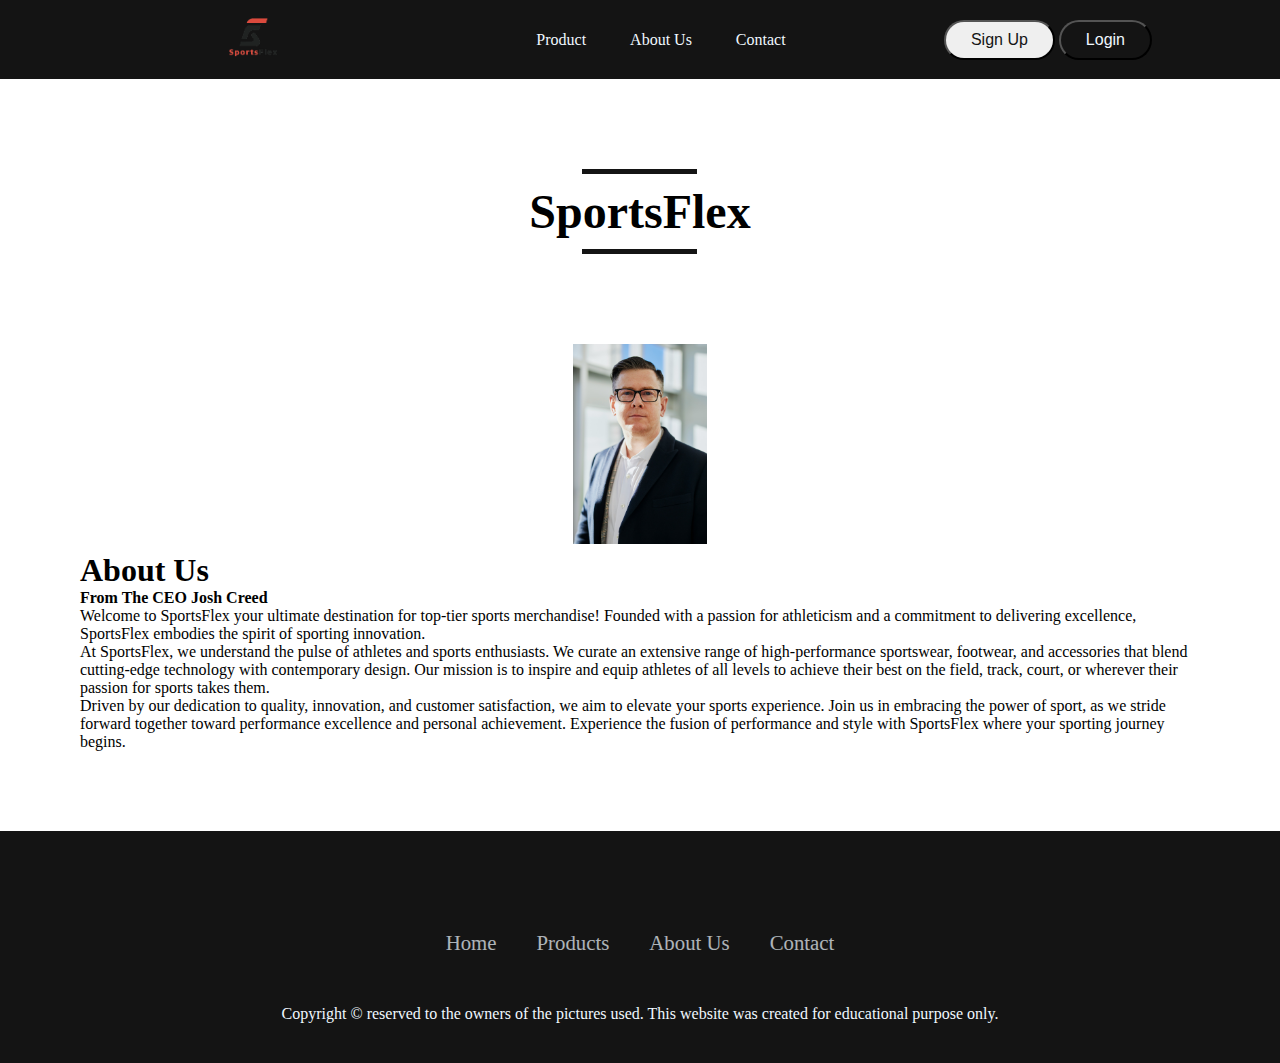
<file: about-us.html>
<!DOCTYPE html>
<html lang="en">
<head>
    <meta charset="UTF-8">
    <meta name="viewport" content="width=S, initial-scale=1.0">
    <link rel="stylesheet" href="style.css">
    <title>About Us</title>
</head>
<body>
    <div class="wrapper">
        <header>
            <nav>
                <a href="index.html"><img class="logo" src="img/logo.gif"> </a>
              <ul class="nav_list"> 
                  <li><a href="product.html">Product</a></li>
                  <li><a href="#">About Us</a></li>
                  <li><a href="#">Contact</a></li>
              </ul>
              <div>
                  <a class="signup1" href="#"><button class="signup">Sign Up</button></a>
                  <a class="login1" href="#"><button class="login">Login</button></a>
              </div>
            </nav>
          </header>

        <div class="flex-container">
            <div class="flex">
                <div class="design-element">
                    <div class="square"></div>
                    <div class="flex"><h2>SportsFlex</h2></div>
                    <div class="square"></div>
                </div>
            </div>
        </div> 
        

        <div class="about">
            <div class="main">
                <img src="img/CEO.jpg">
                <div class="about-text">
                    <h1>About Us</h1>
                    <h4>From The CEO Josh Creed</h4>
                    <p>Welcome to SportsFlex your ultimate destination for top-tier 
                        sports merchandise! Founded with a passion for athleticism and a 
                        commitment to delivering excellence, SportsFlex embodies the spirit 
                        of sporting innovation.</p>
                    <p>At SportsFlex, we understand the pulse of athletes and sports
                         enthusiasts. We curate an extensive range of high-performance
                          sportswear, footwear, and accessories that blend 
                          cutting-edge technology with contemporary design. 
                          Our mission is to inspire and equip athletes of all 
                          levels to achieve their best on the field, track, court, 
                          or wherever their passion for sports takes them.</p>
                    <p>Driven by our dedication to quality, innovation, and customer satisfaction, 
                        we aim to elevate your sports experience. Join us in embracing the power of 
                        sport, as we stride forward together toward performance excellence and personal 
                        achievement. Experience the fusion of performance and style with 
                        SportsFlex where your sporting journey begins.</p>
                    
                </div>
            </div>

        </div>





<!--Footer-->
        <footer>
            <div class="footer-container">
    
                <div class="footernav">
                    <ul>
                        <li><a href="#">Home</a></li>
                        <li><a href="#">Products</a></li>
                        <li><a href="#">About Us</a></li>
                        <li><a href="#">Contact</a></li>
                    </ul>
                </div>
    
                <div class="footerbottom">
                    <p>Copyright &copy; reserved to the owners of the pictures used. This website was created for educational purpose only.</p>
    
                </div>
            </div>
        </footer>








    </div>
</body>
</html>
</file>
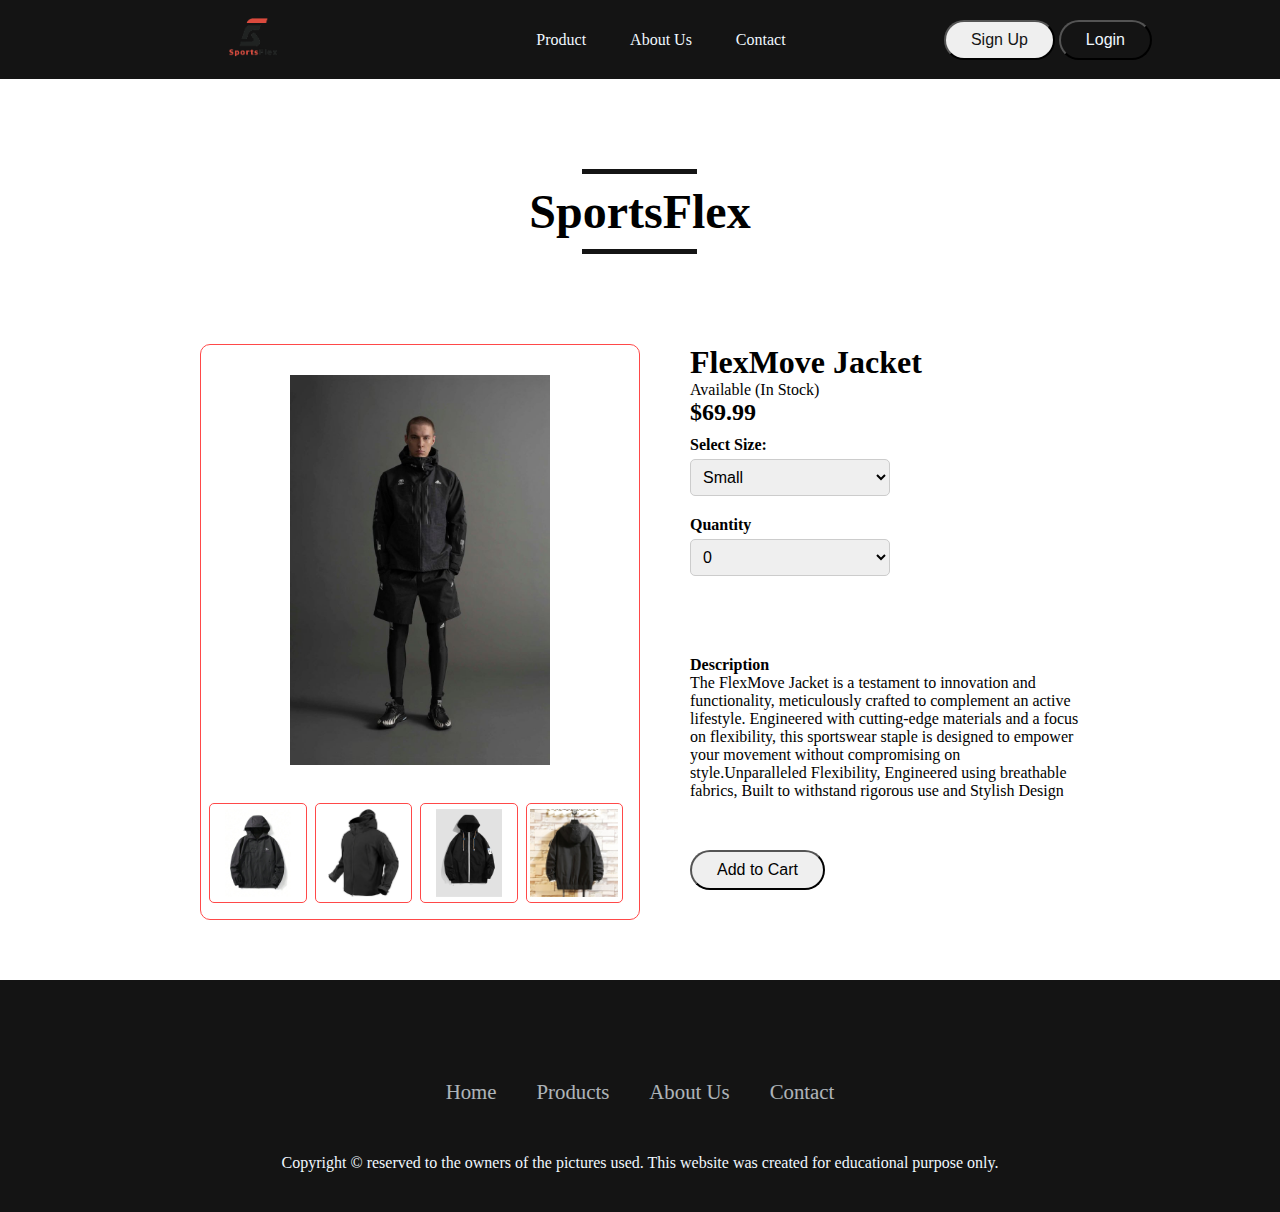
<file: product.html>
<!DOCTYPE html>
<html lang="en">
<head>
  <meta charset="UTF-8">
  <meta name="viewport" content="width=device-width, initial-scale=1.0">
  <title>Responsive Navigation Bar</title>
  <link rel="stylesheet" href="style.css">
</head>
<body>
  <div class="wrapper">
    <header>
      <nav>
        <a href="index.html"><img class="logo" src="img/logo.gif"> </a>
        <ul class="nav_list"> 
            <li><a href="#">Product</a></li>
            <li><a href="about-us.html">About Us</a></li>
            <li><a href="#">Contact</a></li>
        </ul>
        <div>
            <a class="signup1" href="#"><button class="signup">Sign Up</button></a>
            <a class="login1" href="#"><button class="login">Login</button></a>
        </div>
      </nav>
    </header>

<!--Product view-->
    <div class="flex-container">
      <div class="flex">
        <div class="design-element">
            <div class="square"></div>
            <div class="flex"><h2>SportsFlex</h2></div>
            <div class="square"></div>
        </div>
    </div>
    </div>

    <div class="container">
      <div class="right-box">
        <div class="main-image-box">
          <img src="img/product/jacket.jpeg" id="mainImage" class="main-image">
        </div>
        <div class="small-images">
          <div class="image-box"><img src="img/view gallery/1st-view.jpeg" class="image"></div>
          <div class="image-box"><img src="img/view gallery/2nd-view.jpeg" class="image"></div>
          <div class="image-box"><img src="img/view gallery/3rd-view.jpeg" class="image"></div>
          <div class="image-box"><img src="img/view gallery/4th-view.jpeg" class="image"></div>
        </div>

      </div>
      
      <div class="details-box">
        <h1>FlexMove Jacket</h1>
        <p>Available (In Stock)</p>
        <h2>$69.99</h2>
        
        <div class="size-selection">
          <label for="size">Select Size:</label>
          <select id="size" name="size">
            <option value="small">Small</option>
            <option value="medium">Medium</option>
            <option value="large">Large</option>
            <option value="extra-large">Extra Large</option>
          </select>
        </div>

        <div class="size-selection">
          <label for="size">Quantity</label>
          <select id="size" name="size">
            <option value="small">0</option>
            <option value="medium">1</option>
            <option value="large">2</option>
            <option value="extra-large">3</option>
            <option value="extra-large">4</option>
            <option value="extra-large">5</option>
            <option value="extra-large">6</option>
            <option value="extra-large">7</option>
            <option value="extra-large">8</option>
            <option value="extra-large">9</option>
            <option value="extra-large">10</option>
          </select>
        </div>

        <h4>Description</h4>
        <p>The FlexMove Jacket is a testament to innovation and functionality, 
          meticulously crafted to complement an active lifestyle. 
          Engineered with cutting-edge materials and a focus on flexibility, 
          this sportswear staple is designed to empower your movement without 
          compromising on style.Unparalleled Flexibility, Engineered using 
          breathable fabrics, Built to withstand rigorous use and Stylish Design </p>

          <button>Add to Cart</button>
      </div>
    </div>
<!--Footer-->
    <footer>
      <div class="footer-container">

          <div class="footernav">
              <ul>
                  <li><a href="#">Home</a></li>
                  <li><a href="#">Products</a></li>
                  <li><a href="#">About Us</a></li>
                  <li><a href="#">Contact</a></li>
              </ul>
          </div>

          <div class="footerbottom">
              <p>Copyright &copy; reserved to the owners of the pictures used. This website was created for educational purpose only.</p>

          </div>
      </div>
    </footer>
  </div>
</body>
</html>
</file>
<file: style.css>
/* Navigation bar */

* {
    box-sizing: border-box;
    margin: 0;
    padding: 0;
    text-decoration: none;
}
.wrapper {
    width: 100%;
}

li, a, button {
    font-size: 16px;
    text-decoration: none;

}

nav {
    display: flex;
    justify-content: space-between;
    align-items: center;
    padding: 10px 10%;
    background-color: rgb(20, 20, 20);
}

nav img {
    height: 55px;
}
.logo {
    cursor: pointer;
}

.nav_list {
    list-style: none;
}

.nav_list li {
    display: inline-block;
    padding: 0px 20px;
}

.nav_list li a {
    transition: all 0.4 ease 0s;
    color: aliceblue;
}

.nav_list li a:hover {
   color: rgb(255, 73, 73); 
}

button {
    padding: 9px 25px;
    border-radius: 50px;
    cursor: pointer;
    transition: all 0.3s ease 0s;
    color: aliceblue;
}
.signup {
    color:  rgb(20, 20, 20);
}
.login {
    background-color:  rgb(20, 20, 20);

    
}

button:hover {
    background-color: rgb(255, 73, 73);
    color: aliceblue;
}

/*Hero*/

.hero-img {
    background-image: linear-gradient(rgba(199, 199, 199, 0.267), rgba(255, 0, 0, 0.199)), 
    url(img/heroimg.jpg);
    height: 70vh;
    background-position: center;
    background-repeat: no-repeat;
    background-size: cover;
    position: relative;
}

.hero-text {
    text-align: center;
    position: absolute;
    top: 50%;
    left: 50%;
    transform: translate(-50%, -50%);
    color: white;
}

.hero-text h2 {
    font-size: 10vh;
    color: rgb(20, 20, 20);
}
.hero-text h1 {
    font-size: 10vh;
    color: rgb(20, 20, 20);
}

.more-button {
    padding: 9px 25px;
    border-radius: 50px;
    cursor: pointer;
    transition: all 0.3s ease 0s;
    background-color:  rgb(20, 20, 20);
    margin: 10px
}

/*Membership*/
.membership {
    display: flex;
    justify-content: space-between;
    align-items: center;
    padding: 70px 10%;
}


/*best selling*/
.best-selling {
    display: flex;
    align-items: center;
    justify-content: space-around;
}

.flex {
    display: flex;
    align-items: center;
    justify-content: space-around; 
   
}
.flex-container{
    margin: 5rem;
}

.flex h2 {
    font-size: 3rem;
}


.square {
    width: 115px;
    height: 5px;
    background-color:rgb(20, 20, 20);
    margin: 10px;
}

.best-selling h2 {
    font-size: 3rem;
}

.design-element {
    display: flex;
    flex-direction: column;
    align-items: center;
}

/*gallery*/

.title {
    text-align: center;
    font-size: 2rem;
    margin: 0;
    padding-top: 10px;
}

.box-container {
    display: flex;
    flex-wrap: wrap;
    width: 100%;
    justify-content: center;
    align-items: center;
    margin: 50px 0;
}

.box {
    width: 20%;
    margin: 70px;
    box-sizing: border-box;
    float: left;
    text-align: center;
    border-radius: 20px;
    cursor: pointer;
    padding-top: 10px;
    padding-bottom: 10px;
    box-shadow: 0 14px 28px rgb(32, 32, 32), 0 10px 10px rgb(22, 22, 22);
    transition: .4s;
    background-color: aliceblue;
}

.box:hover {
    box-shadow: 0 3px 6px rgb(19, 19, 19), 0 3px 6px rgb(17, 17, 17);
    transform: translate(0px, -8px);
} 

img {
    height: 200px;
    width: 250px;
    object-fit: scale-down;
}


/*Promo*/
.promo-img {
    background-image: linear-gradient(rgba(199, 199, 199, 0.267), rgba(255, 0, 0, 0.199)), 
    url("img/background.jpg");
    height: 40vh;
    background-position: center;
    background-repeat: no-repeat;
    background-size: cover;
    position: relative;
}

.promo-text {
    text-align: center;
    position: absolute;
    top: 50%;
    left: 50%;
    transform: translate(-50%, -50%);
    color: white;
}



.promo-text h2 {
    font-size: 3rem;
    color: aliceblue;
}

/*Footer*/

footer {
    background-color:  rgb(20, 20, 20);
}

.footer-container {
    width: 100%;
    padding: 70px 30px 20px;
}

.footernav {
    margin: 30px 0;
}

.footernav ul {
    display: flex;
    justify-content: center;
    list-style-type: none;
}
.footernav ul li a {
    color: aliceblue;
    margin: 20px;
    text-decoration: none;
    font-size: 1.3em;
    opacity: 0.7;
    transition: 0.5s;
}

.footernav ul li a:hover {
    opacity: 1;
}

.footerbottom {
    display: flex;
    justify-content: center;
    padding: 20px;
}

.footerbottom p{
    color: aliceblue;
}



/*--------------------------------Product Page----------------------------------------*/

.container {
    margin: 60px 200px;
    display: flex;
}

.right-box {
    width: 50%;
    border: 1px solid rgb(255, 73, 73);
    border-radius: 10px;
}
.main-image-box {
    padding: 30px 0px;
    width: 100%;
    display: flex;
    align-items: center;
    justify-content: center;
}

.main-image {
    height: 390px;
    width: auto;
}

.small-images{
    display: flex;
    justify-content: space-between;
    padding: 8px;
    align-items: center;
}

.image-box {
    margin: 0px 8px 8px 0px;
    height: 100px;
    width: 100px;
    cursor: pointer;
    border: 1px solid rgb(255, 73, 73);
    border-radius: 5px;
    display: flex;
    align-items: center;
    justify-content: center;
}

.image {
    height: 90%;
    width: auto;
}

.details-box {
    width: 50%;
    padding-left: 50px;
}

.details-box h4 {
margin-top: 5rem;
}

.details-box h2 {
    margin-bottom: 10px;
}

.details-box button {
    color: black;
    margin-top: 50px;
}

.size-selection {
    margin-top: 10px;
    margin-bottom: 20px;
  }
  
  label {
    display: block;
    font-weight: bold;
    margin-bottom: 5px;
  }
  
  select {
    padding: 8px;
    border-radius: 5px;
    border: 1px solid #ccc;
    width: 100%;
    max-width: 200px;
    font-size: 16px;
  }
  

.about {
    margin-top: 5rem;
}

.main {
    display: flex;
    flex-direction: column;
    align-items: center;
}
.about-text {
    margin: 0.5rem 5rem 5rem 5rem;
    
}
/*responsive*/

@media (max-width: 1000px){
    .box {
        width: 45%;
    }
}

@media (max-width: 750px){
    .box {
        width: 100%;
    }

    .membership {
        flex-direction: column;
    }

    .membership-content {
        padding-bottom: 20px;
    }
}

@media (max-width: 700px) {
    .footernav ul {
        flex-direction: column;
    }
    
    .footernav ul li {
        width: 100%;
        text-align: center;
        margin: 10px;
    }

    button {
        padding: 6px 13px;
    }
}

@media (max-width: 600px) {
    .hero-text h2 {
        font-size: 5vh;
    }
    .hero-text h1 {
        font-size: 5vh;
    }

    
    .square {
        width: 80px;
        height: 5px;
        background-color:rgb(20, 20, 20);
        margin: 10px;
    }
    .promo-text h2 {
        font-size: 2rem;
    }
}

@media (max-width: 500px) {
    li, a, button {
        font-size: 10px;
    }

    .best-selling h2 {
        font-size: 2rem;
    }

    .flex h2 {
        font-size: 2rem;
    }
}

@media (max-width: 1125px){
    .container {
        
        margin: 60px 60px;

    }
}

@media (max-width: 850px){
    .container {
        flex-direction: column;
    }

    .right-box {
        width: 100%;
        margin-bottom: 20px;
    }

    .details-box {
        width: 100%;
        padding-left: 0px;
    }

    .small-images {
        justify-content: center;
    }
}

@media (max-width: 490px){
    .small-images {
      justify-content: center;
      flex-wrap: wrap;
    }
}

@media (max-width: 425px){
    .main-image {
        max-width: 100%;
        height: auto;
        padding: 10px;
    }
}
</file>
